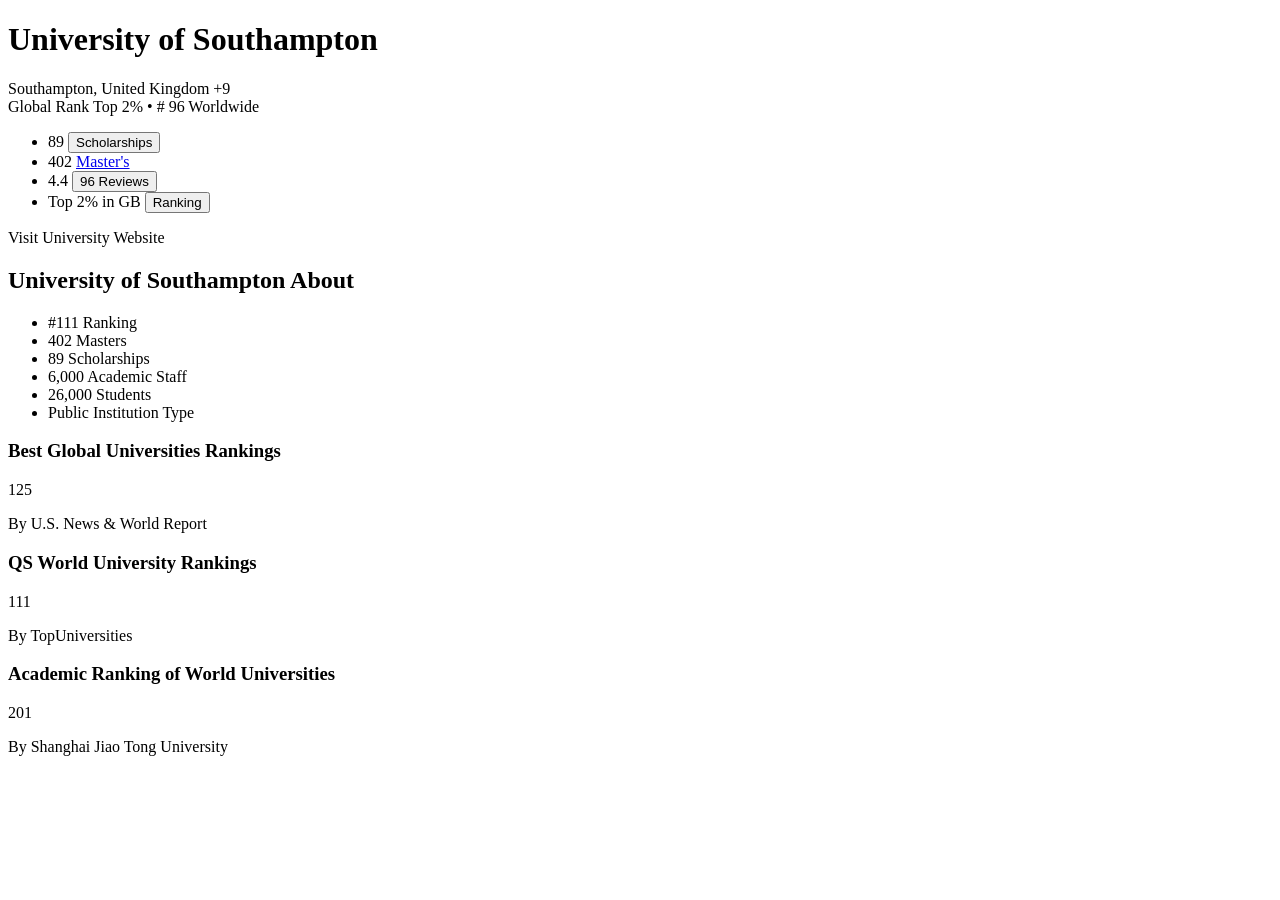
<file: tests/fixtures/portal/university_southampton.html>
<!DOCTYPE html>
<!-- saved from url=(0089)https://www.mastersportal.com/universities/357/university-of-southampton.html?ref=search_card -->
<html lang="en"><head><meta http-equiv="Content-Type" content="text/html; charset=UTF-8">
<title> University of Southampton | 402 Masters </title>
<link rel="canonical" href="https://www.mastersportal.com/universities/357/university-of-southampton.html">
<script>var PortalType = 'master';</script>
</head>
<body>
<div class="HeroHeaderContent" data-cy="HeroHeaderContent">
  <div class="HeroHeaderContentTop">
    <h1 class="HeroTitle HeroHeaderLeft"> <span class="OrganisationName" data-cy="OrganisationName">University of Southampton <span class="PremiumBadge js-Tooltip" data-tooltip-text="This university is a Studyportals verified partner"><div class="Tooltip Bottom" style="display: none;"><div class="TooltipInner">
        This university is a Studyportals verified partner
      </div><div class="TooltipArrow"></div></div></span> </span> </h1>
    <div class="OrganisationLocation HeroHeaderLeft" data-cy="OrganisationLocation"> <span>Southampton,</span> <span>United Kingdom</span> <span class="NumberOfVenues">+9</span> </div>
    <div class="HeroHeaderLeft"> <span class="GlobalRank">Global Rank Top 2%</span> <span>•</span> <span class="GlobalRankTop"># 96 Worldwide</span> </div>
  </div>
  <ul class="OrganisationQuickFacts" data-cy="OrganisationQuickFacts">
    <li class="QuickFactWrapper" data-cy="QuickFactScholarships"> <span class="QuickFactData">89</span> <button class="QuickFactType QuickFactButton" type="button"> Scholarships </button> </li>
    <li class="QuickFactWrapper" data-cy="QuickFactStudies"> <span class="QuickFactData">402</span> <a class="QuickFactType QuickFactButton" href="https://www.mastersportal.com/universities/357/university-of-southampton.html#StudiesSection">Master's</a> </li>
    <li class="QuickFactWrapper" data-cy="QuickFactReviews"> <span class="QuickFactData"><i class="lnr-star-full StarIcon"></i> 4.4 </span> <button class="QuickFactType QuickFactButton" type="button"> 96 Reviews </button> </li>
    <li class="QuickFactWrapper" data-cy="QuickFactRanking"> <span class="QuickFactData">Top 2% in GB</span> <button class="QuickFactType QuickFactButton" type="button"> Ranking </button> </li>
  </ul>
  <a class="js-unlockedReferralButton UniversityWebsiteLink PurposeButton TrackingExternalLink" data-description="https://www.southampton.ac.uk/?utm_campaign=studyportals&amp;utm_source=Studportals&amp;utm_medium=portal&amp;utm_term=all" href="https://sl.prtl.co/track/click/?target=1746813&amp;facts=eyJsIjp7fX0" style="display: none;"> Visit University Website </a>
  <a class="js-lockedReferralButtonPremium UniversityWebsiteLink Locked PurposeLink"> <span class="UniversityWebsiteLinkText"> Visit University Website </span> </a>
</div>

<h2 class="SectionHeading"> <span class="OrganisationName" data-cy="AboutSectionOrganisationName">University of Southampton</span> <span class="SectionTitle">About</span> </h2>

<section id="KeyStatistics">
  <ul class="KeyStatisticsList">
    <li class="KeyStatisticItem"> <div> <span class="KeyStatisticText Figure">#111</span> <span class="KeyStatisticText FigureType">Ranking</span> </div> </li>
    <li class="KeyStatisticItem"> <div> <span class="KeyStatisticText Figure">402</span> <span class="KeyStatisticText FigureType"> Masters </span> </div> </li>
    <li class="KeyStatisticItem" title="Number of scholarships"> <div> <span class="KeyStatisticText Figure">89</span> <span class="KeyStatisticText FigureType">Scholarships</span> </div> </li>
    <li class="KeyStatisticItem"> <div> <span class="KeyStatisticText Figure">6,000</span> <span class="KeyStatisticText FigureType">Academic Staff</span> </div> </li>
    <li class="KeyStatisticItem"> <div> <span class="KeyStatisticText Figure">26,000</span> <span class="KeyStatisticText FigureType">Students</span> </div> </li>
    <li class="KeyStatisticItem"> <div> <span class="KeyStatisticText Figure">Public</span> <span class="KeyStatisticText FigureType">Institution Type</span> </div> </li>
  </ul>
</section>

<section id="Ranking">
  <div class="RankingInfo"> <div class="RankingTitle"> <h3 class="RankingName">Best Global Universities Rankings</h3> <div class="LatestRankingContainer"> <span class="LatestRanking">125</span> </div> <p class="RankingBody">By U.S. News &amp; World Report</p> </div> </div>
  <div class="RankingInfo"> <div class="RankingTitle"> <h3 class="RankingName">QS World University Rankings</h3> <div class="LatestRankingContainer"> <span class="LatestRanking">111</span> </div> <p class="RankingBody">By TopUniversities</p> </div> </div>
  <div class="RankingInfo"> <div class="RankingTitle"> <h3 class="RankingName">Academic Ranking of World Universities</h3> <div class="LatestRankingContainer"> <span class="LatestRanking">201</span> </div> <p class="RankingBody">By Shanghai Jiao Tong University</p> </div> </div>
</section>
</body></html>
</file>
